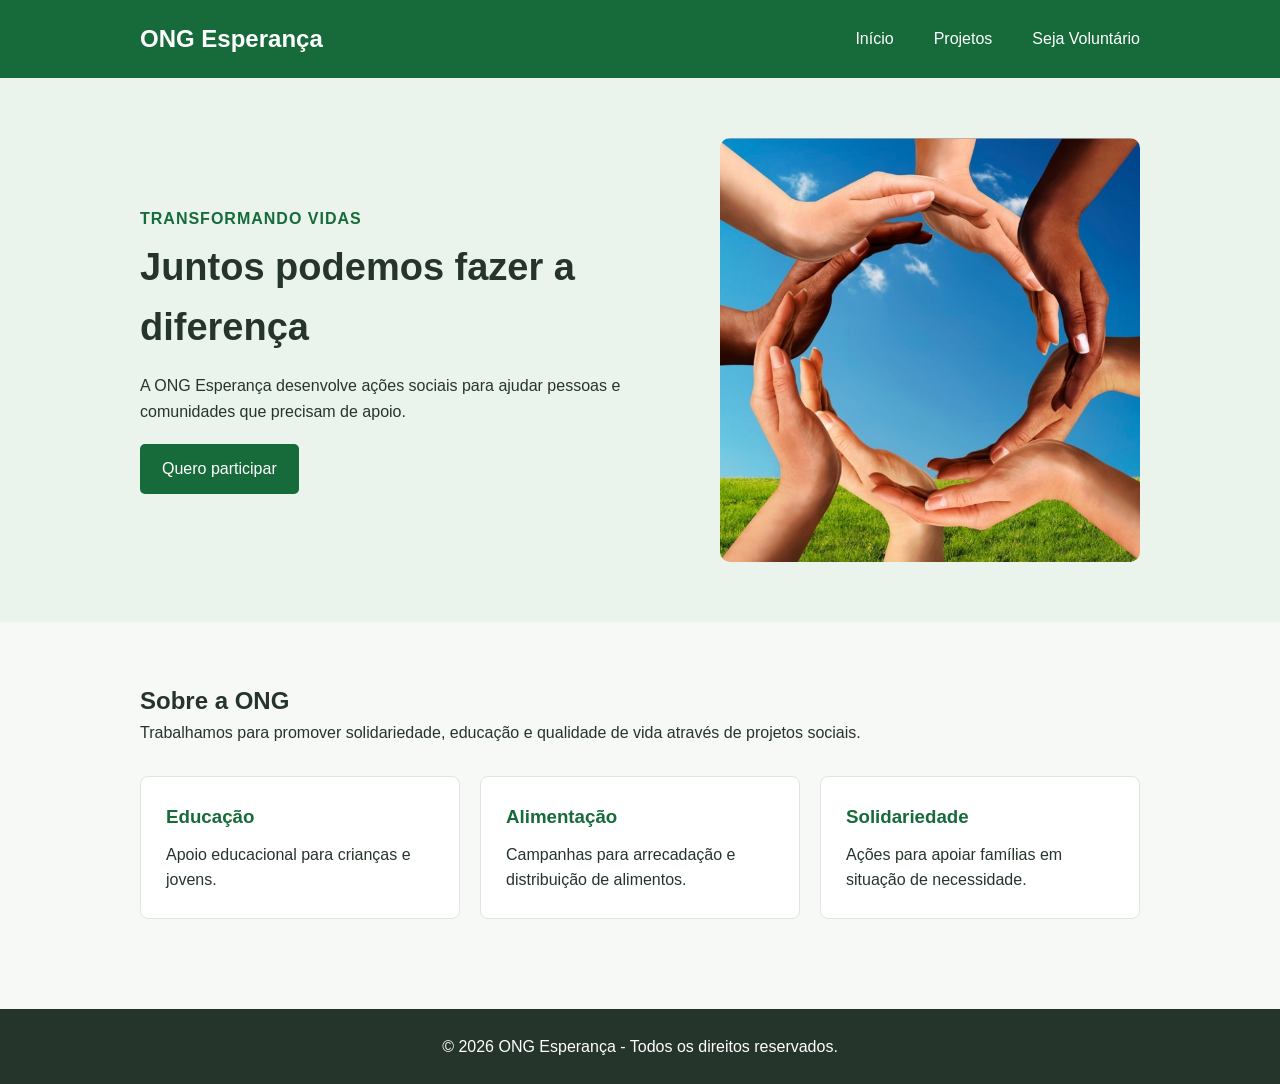
<file: index.html>
<!DOCTYPE html>
<html lang="pt-BR">
<head>
    <meta charset="UTF-8">
    <meta name="viewport" content="width=device-width, initial-scale=1.0">
    <title>ONG Esperança | Início</title>
    <link rel="stylesheet" href="css/style.css">
</head>

<body>

<header>
    <div class="container">
        <h1>ONG Esperança</h1>

        <button class="menu-toggle" aria-label="Abrir menu" aria-expanded="false">
            ☰
        </button>

        <nav class="menu">
            <a href="index.html">Início</a>

            <div class="dropdown">
                <a href="projetos.html" class="dropdown-link">Projetos</a>
                <div class="submenu">
                    <a href="projetos.html#agasalho">Campanha do Agasalho</a>
                    <a href="projetos.html#alimentacao">Alimentando Esperança</a>
                    <a href="projetos.html#educacao">Educação para Todos</a>
                    <a href="projetos.html#comunidade">Dia da Comunidade</a>
                </div>
            </div>

            <a href="cadastro.html">Seja Voluntário</a>
        </nav>
    </div>
</header>

<main>

    <section class="hero">
    <div class="container">
        <div class="hero-text">
            <p>TRANSFORMANDO VIDAS</p>
            <h2>Juntos podemos fazer a diferença</h2>
            <p>
                A ONG Esperança desenvolve ações sociais para ajudar
                pessoas e comunidades que precisam de apoio.
            </p>

            <a class="botao" href="cadastro.html">Quero participar</a>
        </div>

        <img src="css/img/ong.jpg"
             alt="Mãos de diferentes pessoas unidas, representando solidariedade e união">
    </div>
    </section>

    <section class="container">
        <h2>Sobre a ONG</h2>
        <p>
            Trabalhamos para promover solidariedade, educação e
            qualidade de vida através de projetos sociais.
        </p>

        <div class="cards">
            <article>
                <h3>Educação</h3>
                <p>Apoio educacional para crianças e jovens.</p>
            </article>

            <article>
                <h3>Alimentação</h3>
                <p>Campanhas para arrecadação e distribuição de alimentos.</p>
            </article>

            <article>
                <h3>Solidariedade</h3>
                <p>Ações para apoiar famílias em situação de necessidade.</p>
            </article>
        </div>
    </section>

</main>

<footer>
    <p>&copy; 2026 ONG Esperança - Todos os direitos reservados.</p>
</footer>

</body>
</html>
</file>
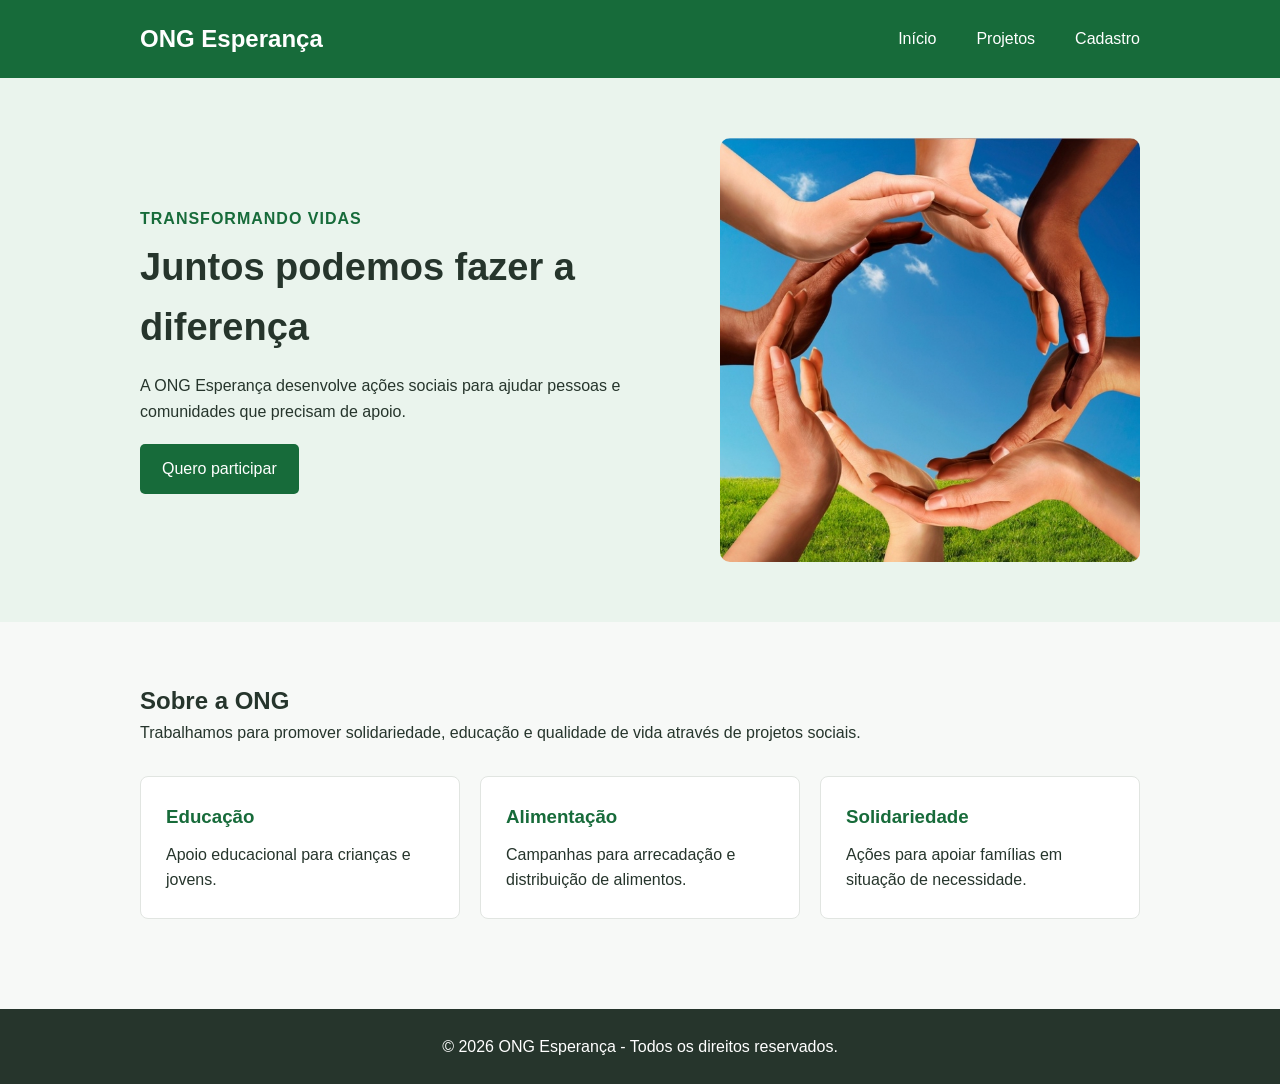
<file: index/index.html>
<!DOCTYPE html>
<html lang="pt-BR">
<head>
    <meta charset="UTF-8">
    <meta name="viewport" content="width=device-width, initial-scale=1.0">
    <title>ONG Esperança | Início</title>
    <link rel="stylesheet" href="../css/style.css">
</head>

<body>

<header>
    <div class="container">
        <h1>ONG Esperança</h1>

        <button class="menu-toggle" aria-label="Abrir menu" aria-expanded="false">
            ☰
        </button>

        <nav class="menu">
            <a href="index.html">Início</a>

            <div class="dropdown">
                <a href="../projetos/projetos.html">Projetos</a>
                <div class="submenu">
                    <a href="projetos.html#agasalho">Campanha do Agasalho</a>
                    <a href="projetos.html#alimentacao">Alimentando Esperança</a>
                    <a href="projetos.html#educacao">Educação para Todos</a>
                    <a href="projetos.html#comunidade">Dia da Comunidade</a>
                </div>
            </div>

            <a href="../cadastro/cadastro.html">Cadastro</a>
        </nav>
    </div>
</header>

<main>

    <section class="hero">
    <div class="container">
        <div class="hero-text">
            <p>TRANSFORMANDO VIDAS</p>
            <h2>Juntos podemos fazer a diferença</h2>
            <p>
                A ONG Esperança desenvolve ações sociais para ajudar
                pessoas e comunidades que precisam de apoio.
            </p>

            <a class="botao" href="cadastro.html">Quero participar</a>
        </div>

        <img src="../css/img/ong.jpg"
             alt="Mãos de diferentes pessoas unidas, representando solidariedade e união">
    </div>
    </section>

    <section class="container">
        <h2>Sobre a ONG</h2>
        <p>
            Trabalhamos para promover solidariedade, educação e
            qualidade de vida através de projetos sociais.
        </p>

        <div class="cards">
            <article>
                <h3>Educação</h3>
                <p>Apoio educacional para crianças e jovens.</p>
            </article>

            <article>
                <h3>Alimentação</h3>
                <p>Campanhas para arrecadação e distribuição de alimentos.</p>
            </article>

            <article>
                <h3>Solidariedade</h3>
                <p>Ações para apoiar famílias em situação de necessidade.</p>
            </article>
        </div>
    </section>

</main>

<footer>
    <p>&copy; 2026 ONG Esperança - Todos os direitos reservados.</p>
</footer>

</body>
</html>
</file>
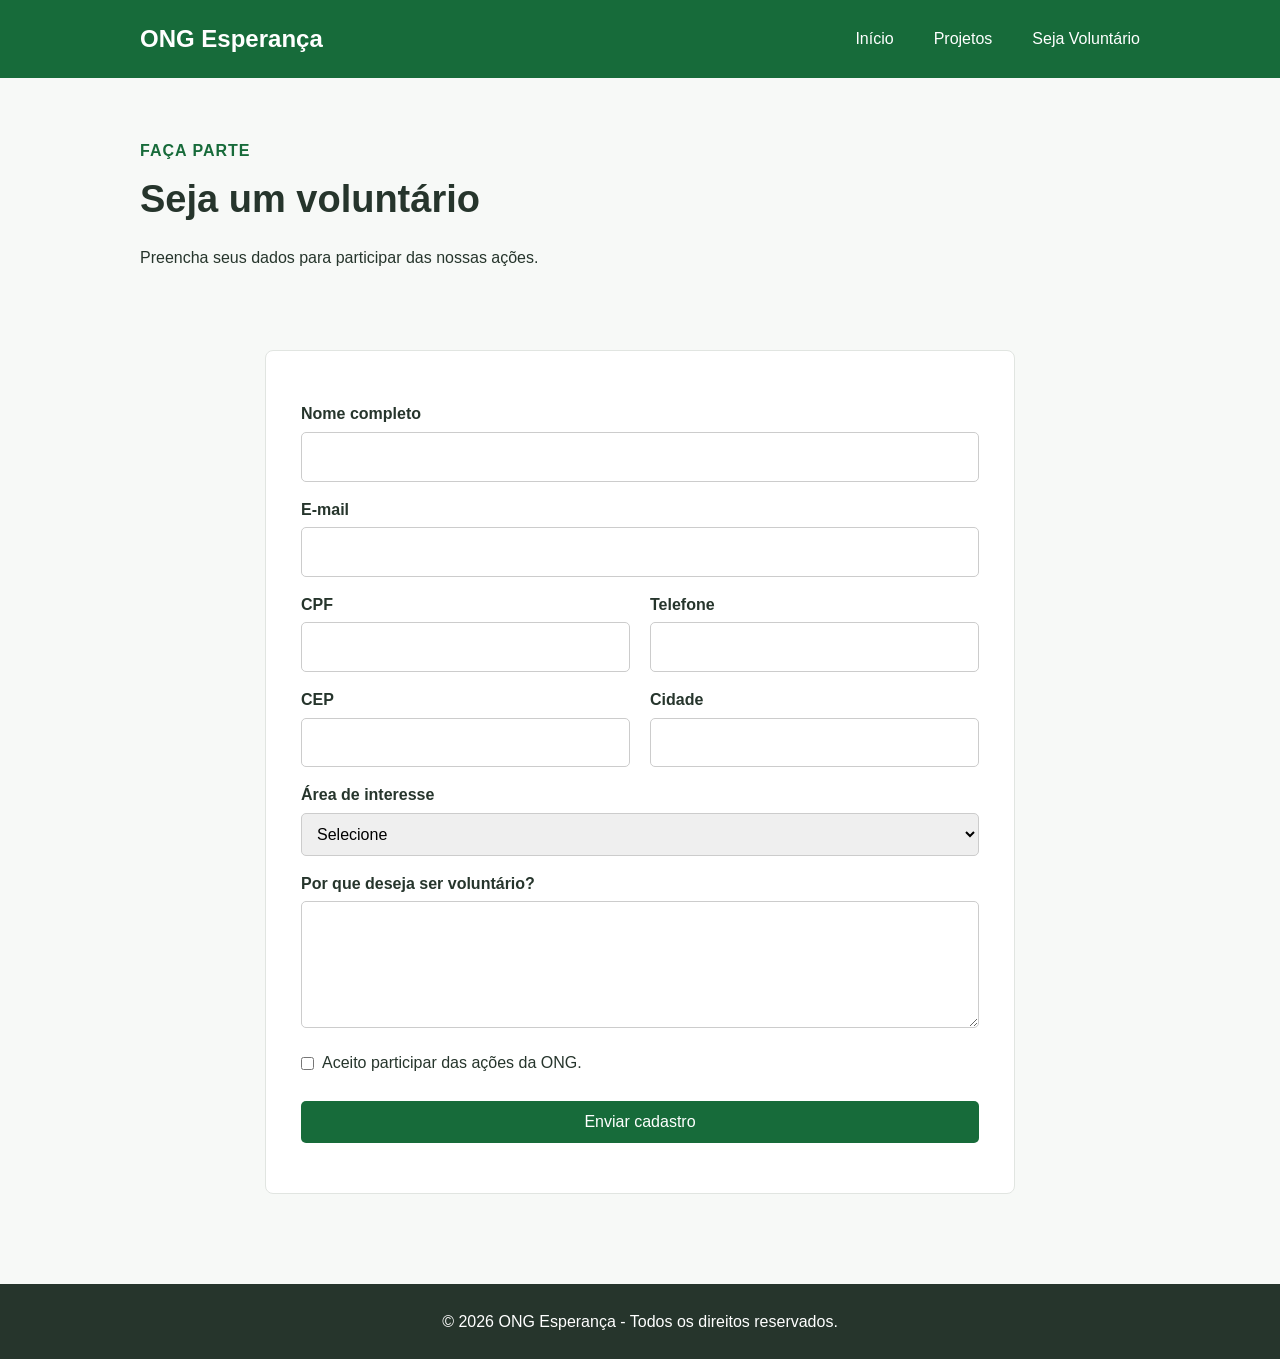
<file: cadastro.html>
<!DOCTYPE html>
<html lang="pt-BR">
<head>
    <meta charset="UTF-8">
    <meta name="viewport" content="width=device-width, initial-scale=1.0">
    <title>ONG Esperança | Voluntário</title>
    <link rel="stylesheet" href="css/style.css">
</head>

<body>

<header>
    <div class="container">
        <h1>ONG Esperança</h1>

        <button class="menu-toggle" aria-label="Abrir menu" aria-expanded="false">
            ☰
        </button>

        <nav class="menu">
            <a href="index.html">Início</a>

            <div class="dropdown">
                <a href="projetos.html" class="dropdown-link">Projetos</a>
                <div class="submenu">
                    <a href="projetos.html#agasalho">Campanha do Agasalho</a>
                    <a href="projetos.html#alimentacao">Alimentando Esperança</a>
                    <a href="projetos.html#educacao">Educação para Todos</a>
                    <a href="projetos.html#comunidade">Dia da Comunidade</a>
                </div>
            </div>

            <a href="cadastro.html">Seja Voluntário</a>
        </nav>
    </div>
</header>

<main>

    <section class="titulo container">
        <p>FAÇA PARTE</p>
        <h2>Seja um voluntário</h2>
        <p>Preencha seus dados para participar das nossas ações.</p>
    </section>

    <section class="formulario container">

        <form id="formCadastro">

            <label for="nome">Nome completo</label>
            <input type="text" id="nome" required minlength="3">

            <label for="email">E-mail</label>
            <input type="email" id="email" required>

            <div class="linha">
                <div>
                    <label for="cpf">CPF</label>
                    <input type="text" id="cpf" maxlength="14"
                           inputmode="numeric"
                           pattern="[0-9]{3}\.[0-9]{3}\.[0-9]{3}-[0-9]{2}"
                           required>
                </div>

                <div>
                    <label for="telefone">Telefone</label>
                    <input type="text" id="telefone" maxlength="15"
                           inputmode="numeric"
                           pattern="\([0-9]{2}\) [0-9]{5}-[0-9]{4}"
                           required>
                </div>
            </div>

            <div class="linha">
                <div>
                    <label for="cep">CEP</label>
                    <input type="text" id="cep" maxlength="9"
                           inputmode="numeric"
                           pattern="[0-9]{5}-[0-9]{3}"
                           required>
                </div>

                <div>
                    <label for="cidade">Cidade</label>
                    <input type="text" id="cidade" required>
                </div>
            </div>

            <label for="interesse">Área de interesse</label>
            <select id="interesse" required>
                <option value="">Selecione</option>
                <option>Educação</option>
                <option>Alimentação</option>
                <option>Eventos</option>
                <option>Doações</option>
            </select>

            <label for="mensagem">Por que deseja ser voluntário?</label>
            <textarea id="mensagem" rows="4"></textarea>

            <label class="check">
                <input type="checkbox" required>
                Aceito participar das ações da ONG.
            </label>

            <button type="submit">Enviar cadastro</button>

            <p id="mensagemSucesso"></p>

        </form>

    </section>

</main>

<footer>
    <p>&copy; 2026 ONG Esperança - Todos os direitos reservados.</p>
</footer>

<script src="js/script.js"></script>

</body>
</html>
</file>
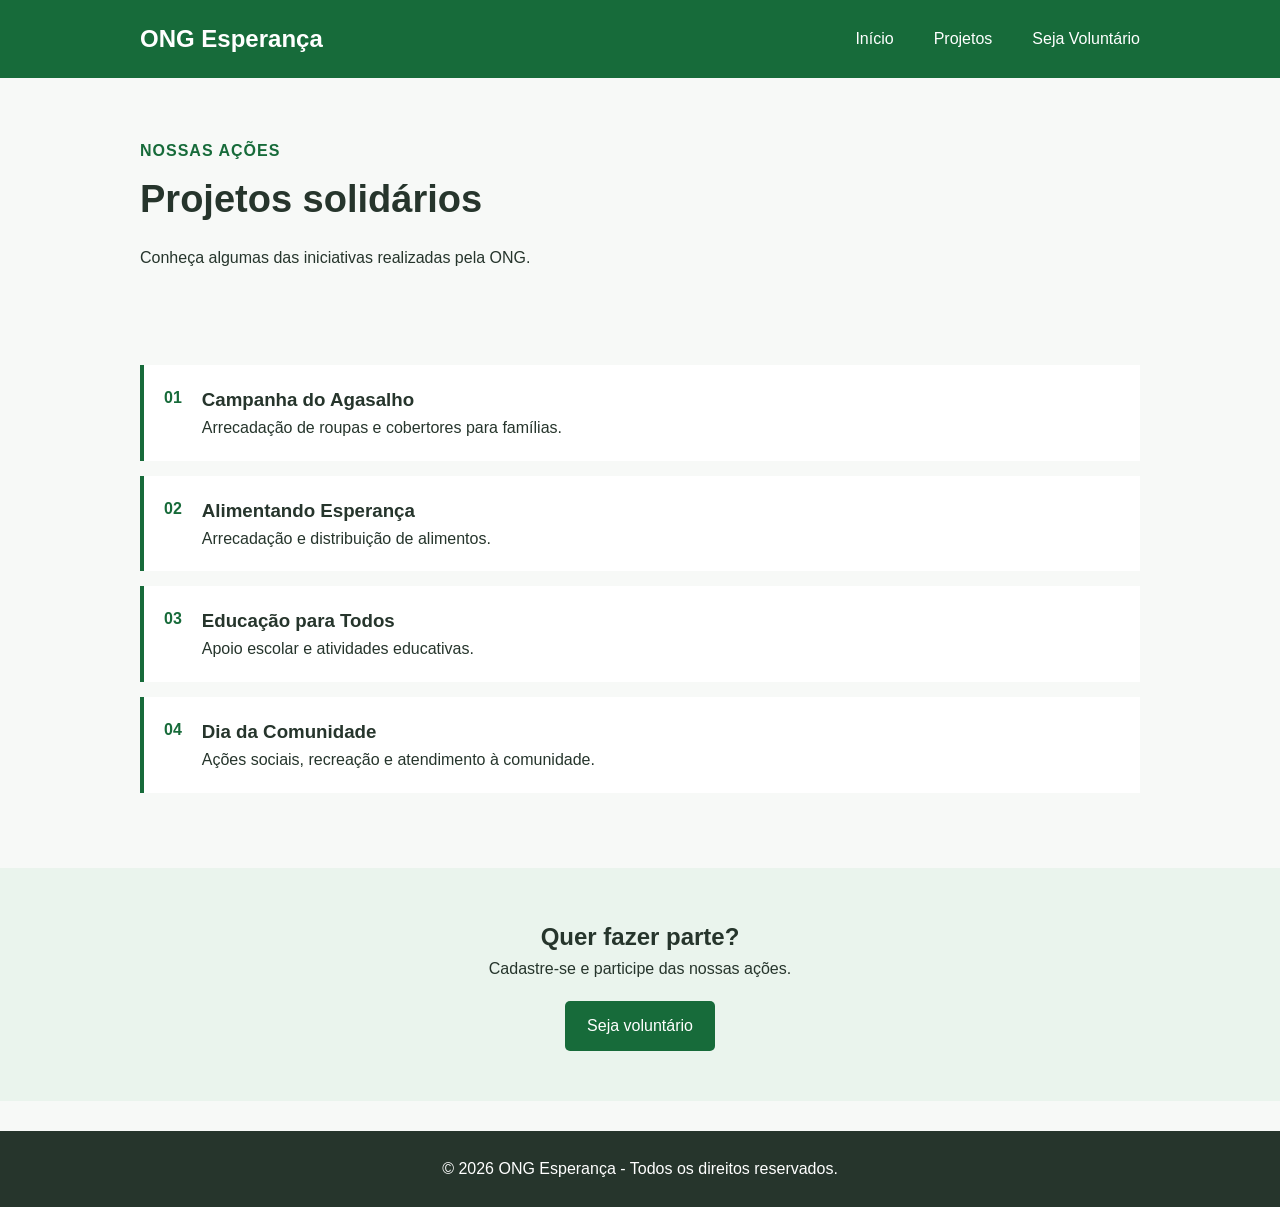
<file: projetos.html>
<!DOCTYPE html>
<html lang="pt-BR">
<head>
    <meta charset="UTF-8">
    <meta name="viewport" content="width=device-width, initial-scale=1.0">
    <title>ONG Esperança | Projetos</title>
    <link rel="stylesheet" href="css/style.css">
</head>

<body>

<header>
    <div class="container">
        <h1>ONG Esperança</h1>

        <button class="menu-toggle" aria-label="Abrir menu" aria-expanded="false">
            ☰
        </button>

        <nav class="menu">
            <a href="index.html">Início</a>

            <div class="dropdown">
                <a href="projetos.html" class="dropdown-link">Projetos</a>
                <div class="submenu">
                    <a href="projetos.html#agasalho">Campanha do Agasalho</a>
                    <a href="projetos.html#alimentacao">Alimentando Esperança</a>
                    <a href="projetos.html#educacao">Educação para Todos</a>
                    <a href="projetos.html#comunidade">Dia da Comunidade</a>
                </div>
            </div>

            <a href="cadastro.html">Seja Voluntário</a>
        </nav>
    </div>
</header>

<main>

    <section class="titulo container">
        <p>NOSSAS AÇÕES</p>
        <h2>Projetos solidários</h2>
        <p>Conheça algumas das iniciativas realizadas pela ONG.</p>
    </section>

    <section class="container projetos">

        <article id="agasalho">
            <span>01</span>
            <div>
                <h3>Campanha do Agasalho</h3>
                <p>Arrecadação de roupas e cobertores para famílias.</p>
            </div>
        </article>

        <article id="alimentacao">
            <span>02</span>
            <div>
                <h3>Alimentando Esperança</h3>
                <p>Arrecadação e distribuição de alimentos.</p>
            </div>
        </article>

        <article id="educacao">
            <span>03</span>
            <div>
                <h3>Educação para Todos</h3>
                <p>Apoio escolar e atividades educativas.</p>
            </div>
        </article>

        <article id="comunidade">
            <span>04</span>
            <div>
                <h3>Dia da Comunidade</h3>
                <p>Ações sociais, recreação e atendimento à comunidade.</p>
            </div>
        </article>

    </section>

    <section class="convite">
        <div class="container">
            <h2>Quer fazer parte?</h2>
            <p>Cadastre-se e participe das nossas ações.</p>
            <a class="botao" href="cadastro.html">Seja voluntário</a>
        </div>
    </section>

</main>

<footer>
    <p>&copy; 2026 ONG Esperança - Todos os direitos reservados.</p>
</footer>

</body>
</html>
</file>
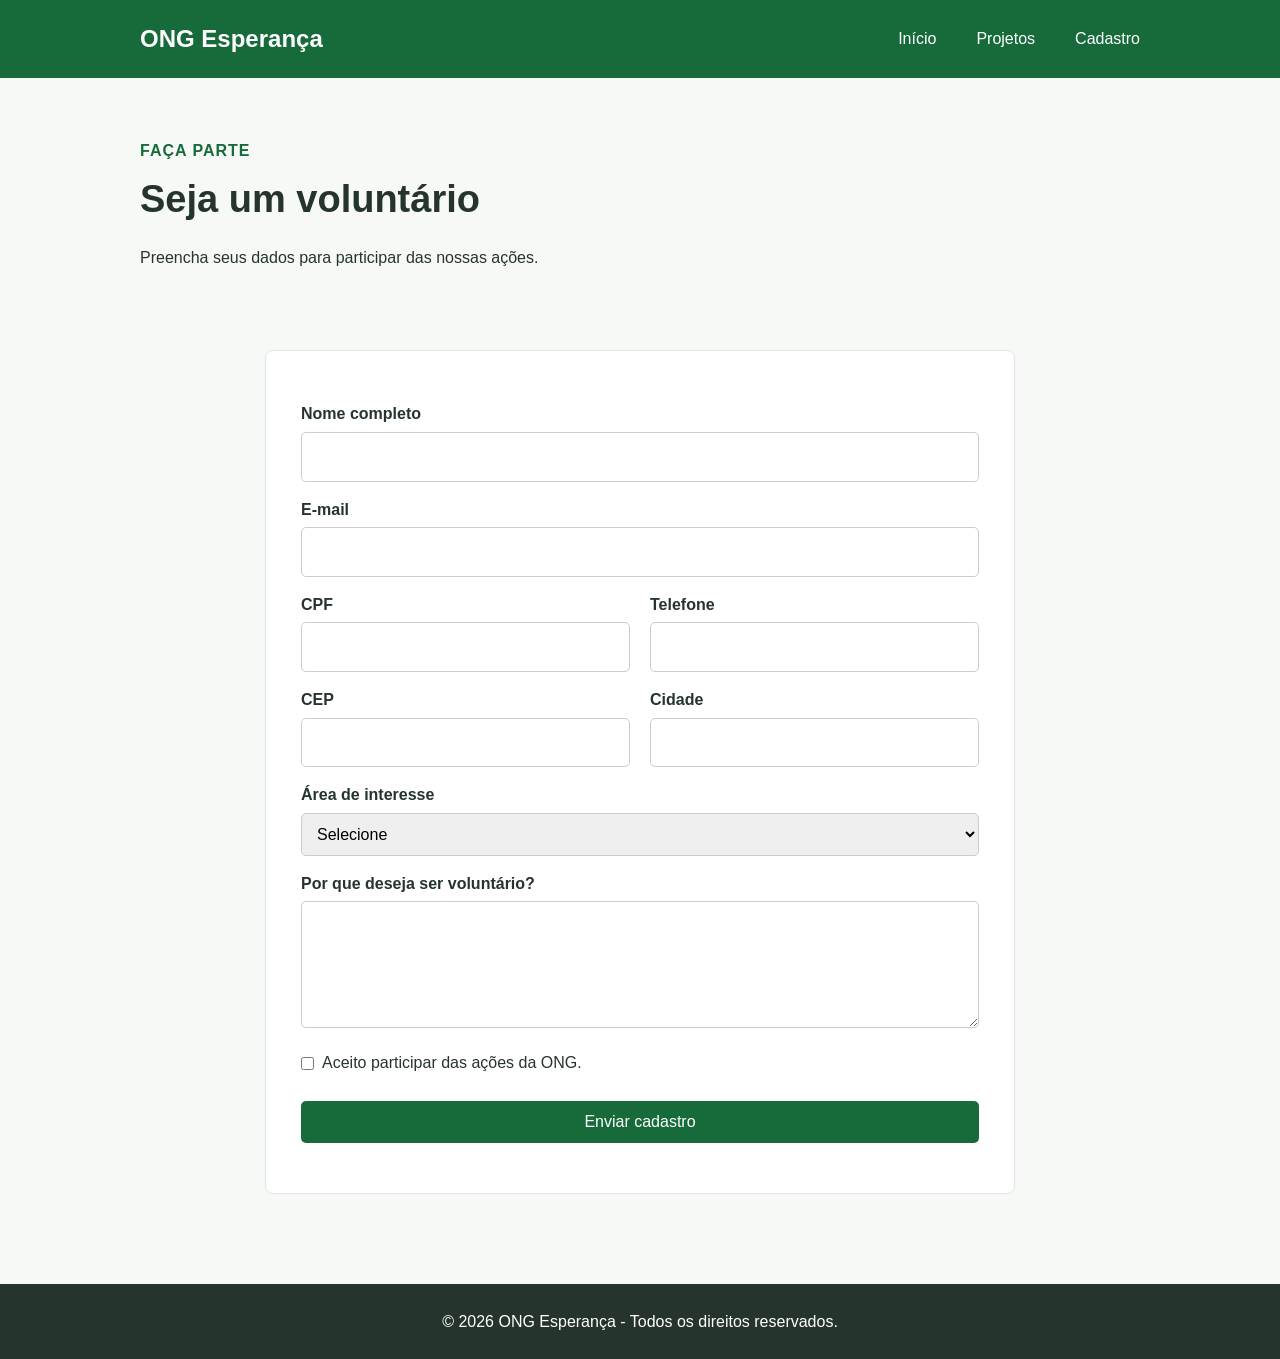
<file: cadastro/cadastro.html>
<!DOCTYPE html>
<html lang="pt-BR">
<head>
    <meta charset="UTF-8">
    <meta name="viewport" content="width=device-width, initial-scale=1.0">
    <title>ONG Esperança | Voluntário</title>
    <link rel="stylesheet" href="../css/style.css">
</head>

<body>

<header>
    <div class="container">
        <h1>ONG Esperança</h1>

        <button class="menu-toggle" aria-label="Abrir menu" aria-expanded="false">
            ☰
        </button>

        <nav class="menu">
            <a href="../index/index.html">Início</a>

            <div class="dropdown">
                <a href="../projetos/projetos.html">Projetos</a>
                <div class="submenu">
                    <a href="projetos.html#agasalho">Campanha do Agasalho</a>
                    <a href="projetos.html#alimentacao">Alimentando Esperança</a>
                    <a href="projetos.html#educacao">Educação para Todos</a>
                    <a href="projetos.html#comunidade">Dia da Comunidade</a>
                </div>
            </div>

            <a href="../cadastro/cadastro.html">Cadastro</a>
        </nav>
    </div>
</header>

<main>

    <section class="titulo container">
        <p>FAÇA PARTE</p>
        <h2>Seja um voluntário</h2>
        <p>Preencha seus dados para participar das nossas ações.</p>
    </section>

    <section class="formulario container">

        <form id="formCadastro">

            <label for="nome">Nome completo</label>
            <input type="text" id="nome" required minlength="3">

            <label for="email">E-mail</label>
            <input type="email" id="email" required>

            <div class="linha">
                <div>
                    <label for="cpf">CPF</label>
                    <input type="text" id="cpf" maxlength="14"
                           inputmode="numeric"
                           pattern="[0-9]{3}\.[0-9]{3}\.[0-9]{3}-[0-9]{2}"
                           required>
                </div>

                <div>
                    <label for="telefone">Telefone</label>
                    <input type="text" id="telefone" maxlength="15"
                           inputmode="numeric"
                           pattern="\([0-9]{2}\) [0-9]{5}-[0-9]{4}"
                           required>
                </div>
            </div>

            <div class="linha">
                <div>
                    <label for="cep">CEP</label>
                    <input type="text" id="cep" maxlength="9"
                           inputmode="numeric"
                           pattern="[0-9]{5}-[0-9]{3}"
                           required>
                </div>

                <div>
                    <label for="cidade">Cidade</label>
                    <input type="text" id="cidade" required>
                </div>
            </div>

            <label for="interesse">Área de interesse</label>
            <select id="interesse" required>
                <option value="">Selecione</option>
                <option>Educação</option>
                <option>Alimentação</option>
                <option>Eventos</option>
                <option>Doações</option>
            </select>

            <label for="mensagem">Por que deseja ser voluntário?</label>
            <textarea id="mensagem" rows="4"></textarea>

            <label class="check">
                <input type="checkbox" required>
                Aceito participar das ações da ONG.
            </label>

            <button type="submit">Enviar cadastro</button>

            <p id="mensagemSucesso"></p>

        </form>

    </section>

</main>

<footer>
    <p>&copy; 2026 ONG Esperança - Todos os direitos reservados.</p>
</footer>

<script src="../js/script.js"></script>

</body>
</html>
</file>
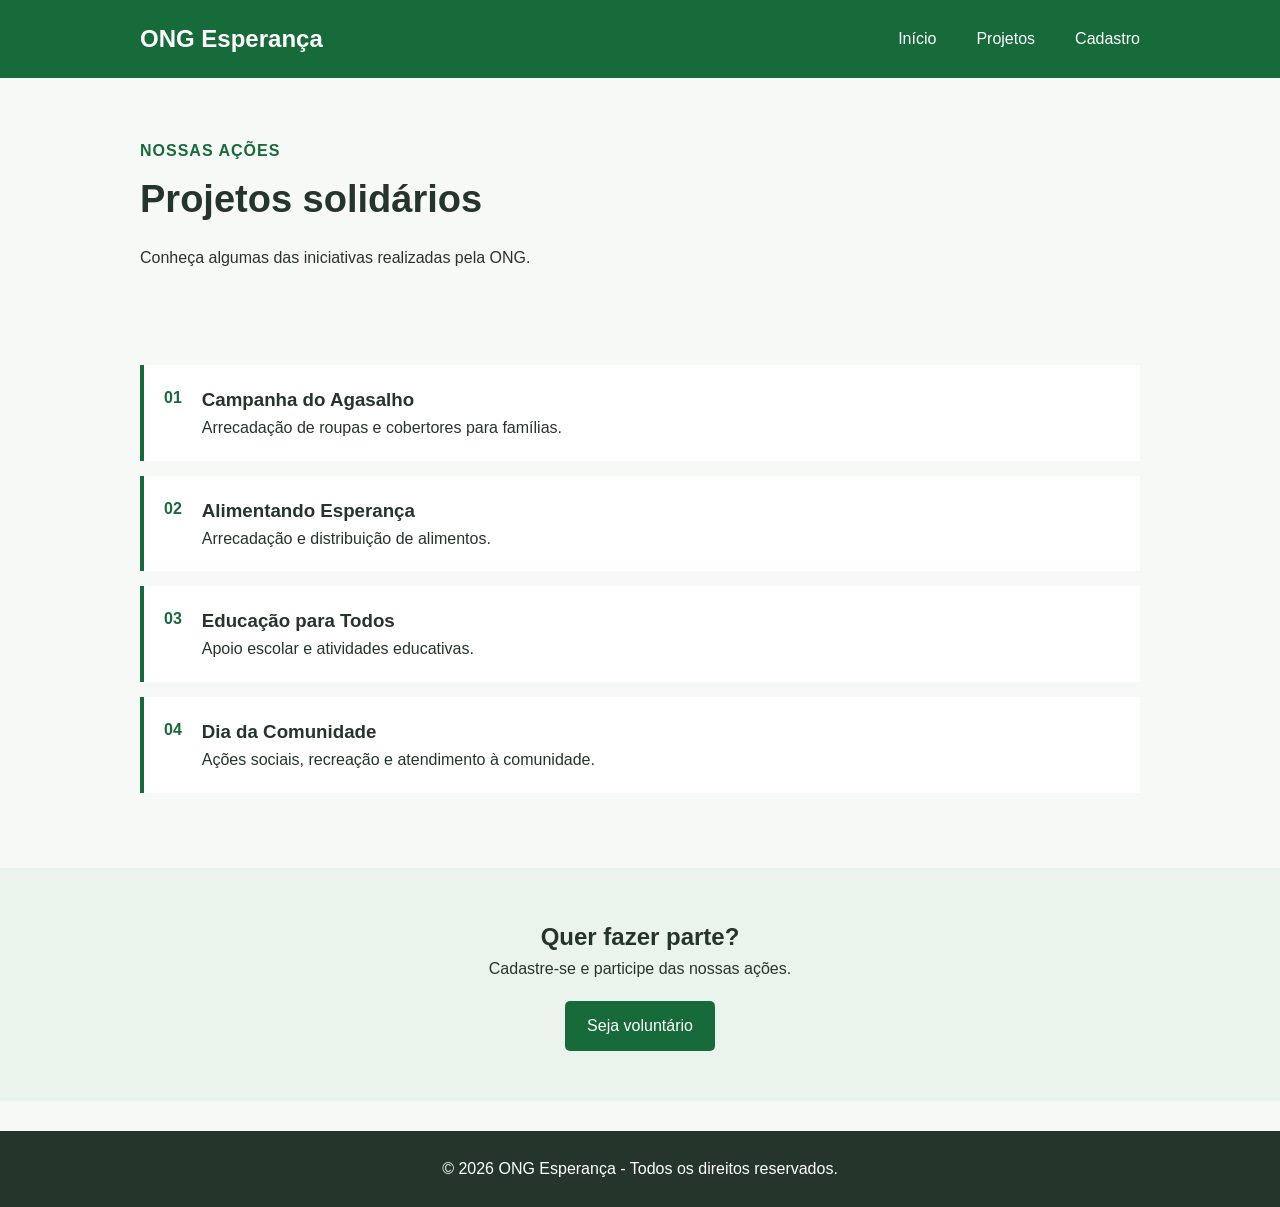
<file: projetos/projetos.html>
<!DOCTYPE html>
<html lang="pt-BR">
<head>
    <meta charset="UTF-8">
    <meta name="viewport" content="width=device-width, initial-scale=1.0">
    <title>ONG Esperança | Projetos</title>
    <link rel="stylesheet" href="../css/style.css">
</head>

<body>

<header>
    <div class="container">
        <h1>ONG Esperança</h1>

        <button class="menu-toggle" aria-label="Abrir menu" aria-expanded="false">
            ☰
        </button>

        <nav class="menu">
            <a href="../index/index.html">Início</a>

            <div class="dropdown">
                <a href="projetos.html">Projetos</a>
                <div class="submenu">
                    <a href="projetos.html#agasalho">Campanha do Agasalho</a>
                    <a href="projetos.html#alimentacao">Alimentando Esperança</a>
                    <a href="projetos.html#educacao">Educação para Todos</a>
                    <a href="projetos.html#comunidade">Dia da Comunidade</a>
                </div>
            </div>

            <a href="../cadastro/cadastro.html">Cadastro</a>
        </nav>
    </div>
</header>

<main>

    <section class="titulo container">
        <p>NOSSAS AÇÕES</p>
        <h2>Projetos solidários</h2>
        <p>Conheça algumas das iniciativas realizadas pela ONG.</p>
    </section>

    <section class="container projetos">

        <article id="agasalho">
            <span>01</span>
            <div>
                <h3>Campanha do Agasalho</h3>
                <p>Arrecadação de roupas e cobertores para famílias.</p>
            </div>
        </article>

        <article id="alimentacao">
            <span>02</span>
            <div>
                <h3>Alimentando Esperança</h3>
                <p>Arrecadação e distribuição de alimentos.</p>
            </div>
        </article>

        <article id="educacao">
            <span>03</span>
            <div>
                <h3>Educação para Todos</h3>
                <p>Apoio escolar e atividades educativas.</p>
            </div>
        </article>

        <article id="comunidade">
            <span>04</span>
            <div>
                <h3>Dia da Comunidade</h3>
                <p>Ações sociais, recreação e atendimento à comunidade.</p>
            </div>
        </article>

    </section>

    <section class="convite">
        <div class="container">
            <h2>Quer fazer parte?</h2>
            <p>Cadastre-se e participe das nossas ações.</p>
            <a class="botao" href="cadastro.html">Seja voluntário</a>
        </div>
    </section>

</main>

<footer>
    <p>&copy; 2026 ONG Esperança - Todos os direitos reservados.</p>
</footer>

</body>
</html>
</file>
<file: css/style.css>
* {
    box-sizing: border-box;
    margin: 0;
    padding: 0;
}

body {
    font-family: Arial, sans-serif;
    color: #26352c;
    background: #f7f9f7;
    line-height: 1.6;
}

.container {
    width: 90%;
    max-width: 1000px;
    margin: auto;
}

/* Cabeçalho */

header {
    background: #176b3a;
    color: white;
    padding: 20px 0;
}

header .container {
    display: flex;
    justify-content: space-between;
    align-items: center;
}

header h1 {
    font-size: 24px;
}

nav a {
    color: white;
    text-decoration: none;
    margin-left: 20px;
}

nav a:hover {
    text-decoration: underline;
}

/* Conteúdo */

.hero {
    background: #eaf4ed;
    padding: 60px 0;
}

.hero .container {
    display: flex;
    align-items: center;
    gap: 40px;
}

.hero-text {
    flex: 1;
}

.hero img {
    width: 420px;
    border-radius: 10px;
}

.hero h2 {
    font-size: 38px;
    margin: 5px 0 15px;
}

.hero h2,
.titulo h2 {
    font-size: 38px;
    margin: 5px 0 15px;
}

.hero p:first-child,
.titulo p:first-child {
    color: #176b3a;
    font-weight: bold;
    letter-spacing: 1px;
}

.botao,
button {
    display: inline-block;
    background: #176b3a;
    color: white;
    border: 0;
    padding: 12px 22px;
    border-radius: 5px;
    text-decoration: none;
    cursor: pointer;
    margin-top: 20px;
}

section.container {
    padding-top: 60px;
    padding-bottom: 60px;
}

/* Cards */

.cards {
    display: flex;
    gap: 20px;
    margin-top: 30px;
}

.cards article {
    background: white;
    padding: 25px;
    border: 1px solid #e1e5e1;
    border-radius: 8px;
    flex: 1;
}

.cards h3 {
    color: #176b3a;
    margin-bottom: 10px;
}

/* Projetos */

.titulo {
    padding-bottom: 20px !important;
}

.projetos article {
    display: flex;
    gap: 20px;
    background: white;
    padding: 20px;
    margin: 15px 0;
    border-left: 4px solid #176b3a;
}

.projetos span {
    color: #176b3a;
    font-weight: bold;
}

.convite {
    background: #eaf4ed;
    text-align: center;
    padding: 50px 0;
}

/* Formulário */

.formulario {
    max-width: 750px;
}

form {
    background: white;
    padding: 35px;
    border-radius: 8px;
    border: 1px solid #e1e5e1;
}

label {
    display: block;
    margin: 15px 0 5px;
    font-weight: bold;
}

input,
select,
textarea {
    width: 100%;
    padding: 11px;
    border: 1px solid #ccc;
    border-radius: 5px;
    font: inherit;
}

input:focus,
select:focus,
textarea:focus {
    outline: 2px solid #9bc9a9;
}

.linha {
    display: flex;
    gap: 20px;
}

.linha div {
    flex: 1;
}

.check {
    display: flex;
    align-items: center;
    gap: 8px;
    font-weight: normal;
}

.check input {
    width: auto;
}

button {
    width: 100%;
    font-size: 16px;
}

#mensagemSucesso {
    color: #176b3a;
    font-weight: bold;
    text-align: center;
    margin-top: 15px;
}

/* Rodapé */

footer {
    background: #26352c;
    color: white;
    text-align: center;
    padding: 25px;
    margin-top: 30px;
}

/* Celular */

@media (max-width: 700px) {
    
    .hero .container {
        flex-direction: column;
    }

    .hero img {
        width: 100%;
    }
    
    header .container,
    .cards,
    .linha {
        flex-direction: column;
    }

    nav a {
        margin: 10px 10px 0 0;
        display: inline-block;
    }

    .hero h2,
    .titulo h2 {
        font-size: 30px;
    }
}
/* Menu de navegação */

header .container {
    display: flex;
    justify-content: space-between;
    align-items: center;
}

nav {
    display: flex;
    align-items: center;
    gap: 20px;
}

nav a {
    color: white;
    text-decoration: none;
}

nav a:hover {
    text-decoration: underline;
}

/* Dropdown */

.dropdown {
    position: relative;
}

.submenu {
    display: none;
    position: absolute;
    top: 100%;
    left: 0;
    min-width: 220px;
    background: #176b3a;
    padding: 10px 0;
    z-index: 10;
}

.submenu a {
    display: block;
    padding: 8px 15px;
    margin: 0;
}

/* Exibe o submenu ao passar o mouse */

.dropdown:hover .submenu {
    display: block;
}

/* Botão hambúrguer */

.menu-toggle {
    display: none;
    background: transparent;
    color: white;
    border: 0;
    font-size: 28px;
    cursor: pointer;
    margin: 0;
    width: auto;
}
</file>
